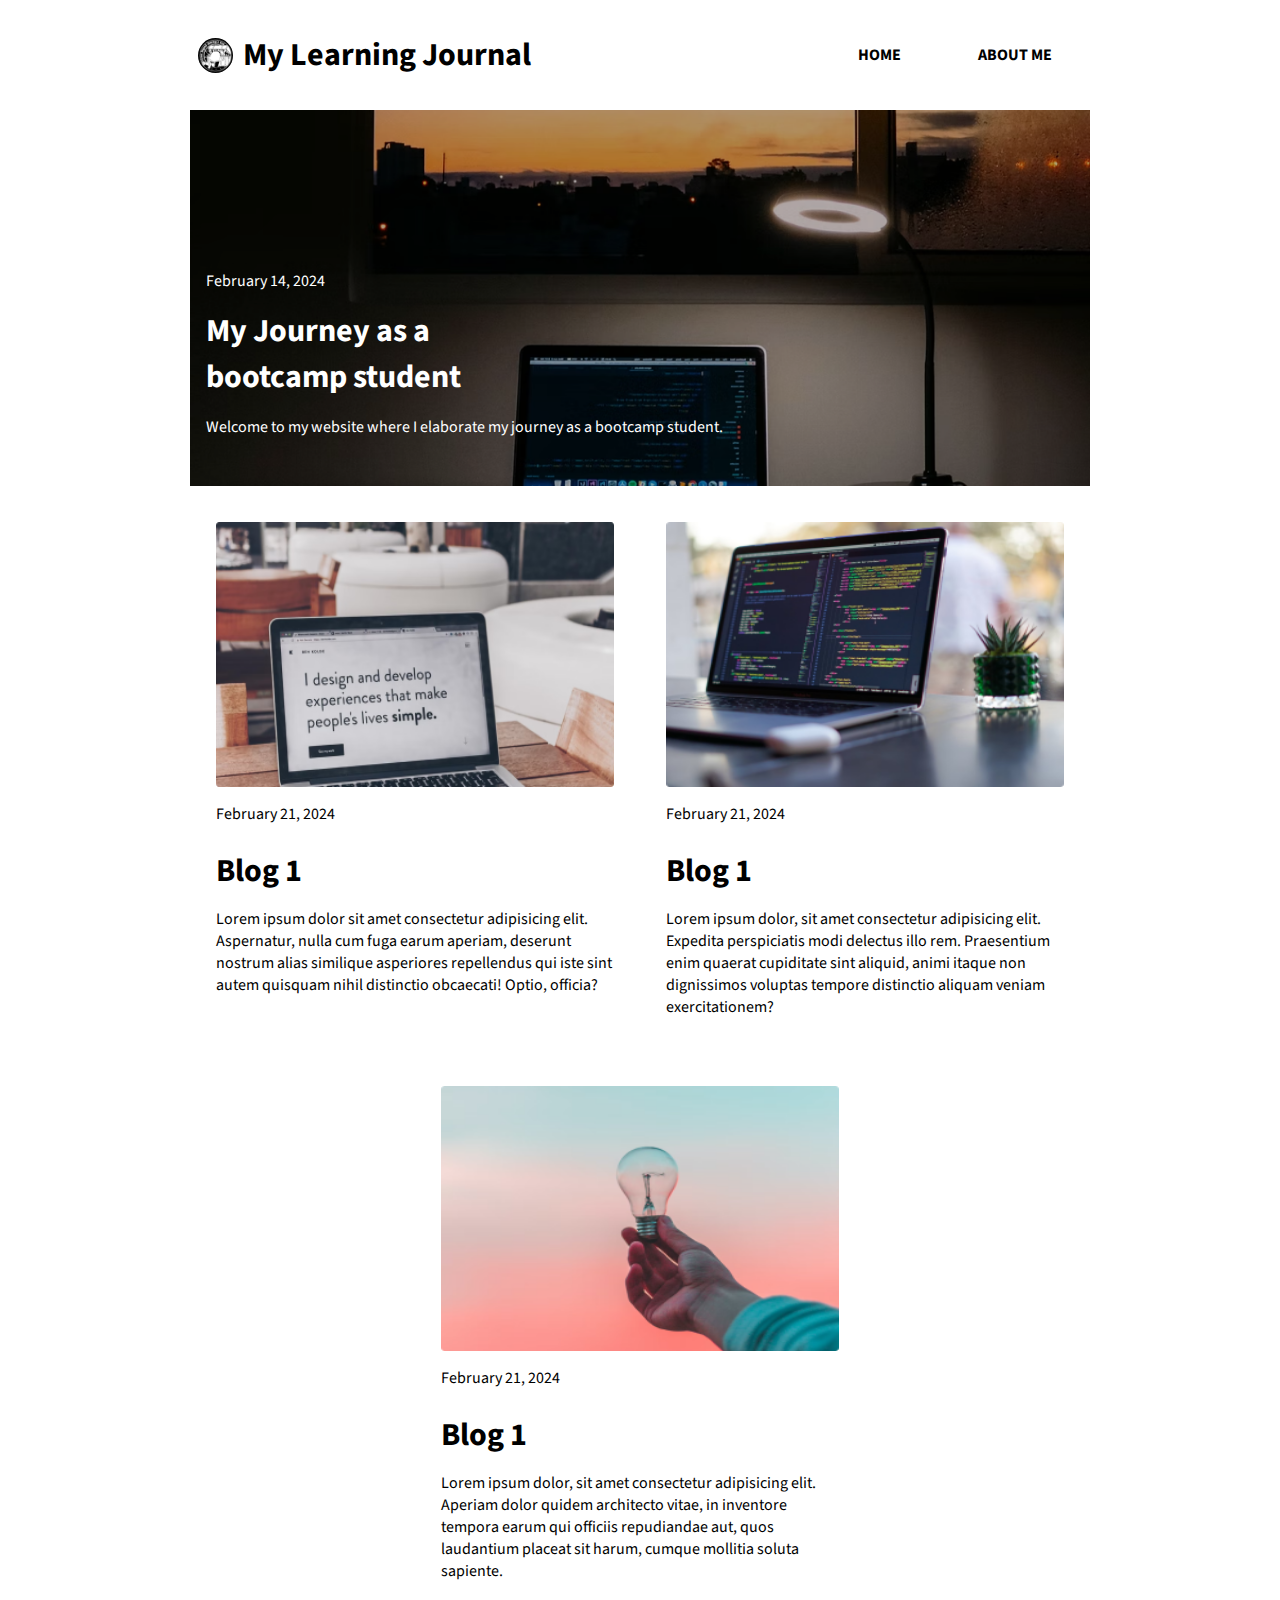
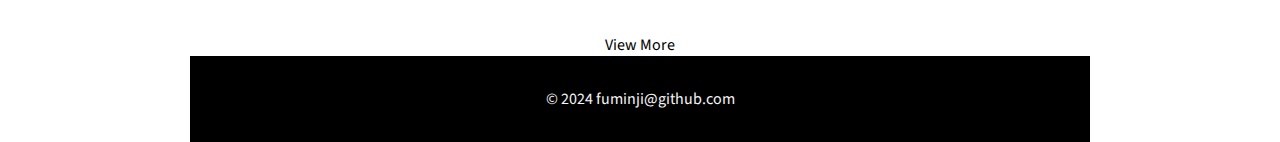
<file: index.html>
<!DOCTYPE html>
<html lang="en">
<head>
    <meta charset="UTF-8">
    <meta name="viewport" content="width=device-width, initial-scale=1.0">
    <link rel="preconnect" href="https://fonts.googleapis.com">
    <link rel="preconnect" href="https://fonts.gstatic.com" crossorigin>
    <link href="https://fonts.googleapis.com/css2?family=Source+Sans+3:ital,wght@0,200..900;1,200..900&display=swap" rel="stylesheet">
    <link rel="stylesheet" href="styles.css">
    <title>Learning Journal</title>
</head>
<body>
    <nav class="container nav">
        <div class="left-links">
            <img class="logo" src="images/11053691b7_m.jpg" alt="">
            <h1>My Learning Journal</h1>
        </div>
        <div class="right-links">
            <ul>
                <li>
                    <a href="#">HOME</a>
                </li>
                <li>
                    <a href="about.html">ABOUT ME</a>
                </li>
            </ul>
        </div>
    </nav>
    <header class="container header">
        <p>February 14, 2024</p>
        <h1>My Journey as a <br> bootcamp student</h1>
        <p>Welcome to my website where I elaborate my journey as a bootcamp student.
        </p>
    </header>

    <section class="section-container">
        <div class="article container">
            <img src="images/article-image-01.png" alt="">
            <p>February 21, 2024</p>
            <h1>Blog 1</h1>
            <p>Lorem ipsum dolor sit amet consectetur adipisicing elit. Aspernatur, nulla cum fuga earum aperiam, deserunt nostrum alias similique asperiores repellendus qui iste sint autem quisquam nihil distinctio obcaecati! Optio, officia?</p>
        </div>
        <div class="article container">
            <img src="images/blog-image-06.png" alt="">
            <p>February 21, 2024</p>
            <h1>Blog 1</h1>
            <p>Lorem ipsum dolor, sit amet consectetur adipisicing elit. Expedita perspiciatis modi delectus illo rem. Praesentium enim quaerat cupiditate sint aliquid, animi itaque non dignissimos voluptas tempore distinctio aliquam veniam exercitationem?</p>
        </div>
        <div class="article container">
            <img src="images/blog-image-04.png" alt="">
            <p>February 21, 2024</p>
            <h1>Blog 1</h1>
            <p>Lorem ipsum dolor, sit amet consectetur adipisicing elit. Aperiam dolor quidem architecto vitae, in inventore tempora earum qui officiis repudiandae aut, quos laudantium placeat sit harum, cumque mollitia soluta sapiente.</p>
        </div>
    </section>
    <div class="container btn">
    <button>View More</button>
    </div>
    <footer class="container"> &copy; 2024 fuminji@github.com </footer>
</body>
</html>
</file>
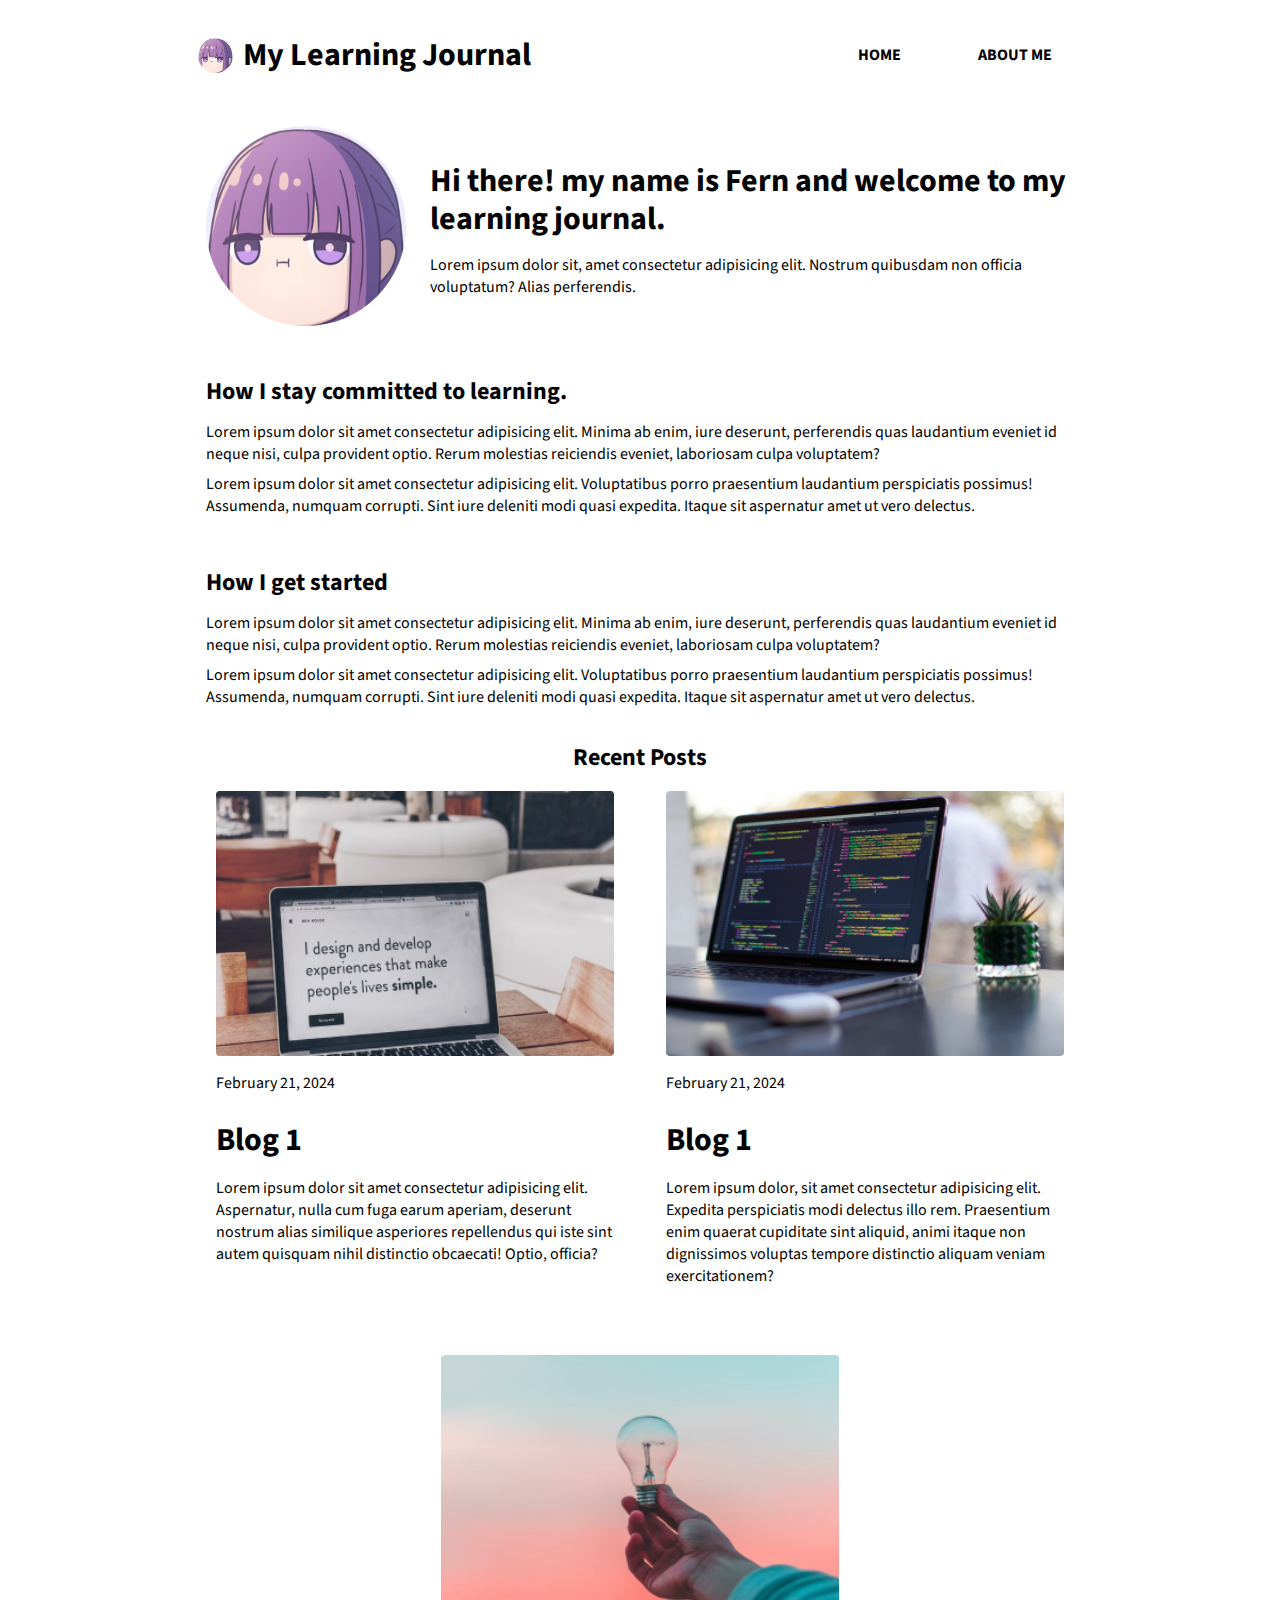
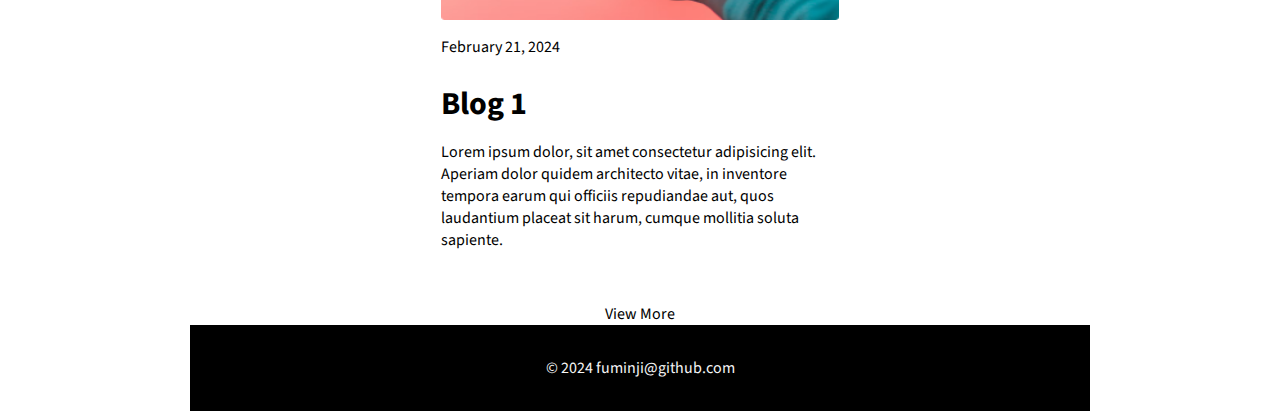
<file: about.html>
<!DOCTYPE html>
<html lang="en">
<head>
    <meta charset="UTF-8">
    <meta name="viewport" content="width=device-width, initial-scale=1.0">
    <link rel="preconnect" href="https://fonts.googleapis.com">
    <link rel="preconnect" href="https://fonts.gstatic.com" crossorigin>
    <link href="https://fonts.googleapis.com/css2?family=Source+Sans+3:ital,wght@0,200..900;1,200..900&display=swap" rel="stylesheet">
    <link rel="stylesheet" href="styles.css">
    <title>Learning Journal</title>
</head>
<body>
    <nav class="container nav">
        <div class="left-links">
            <img class="logo" src="images/hehe.png" alt="">
            <h1>My Learning Journal</h1>
        </div>
        <div class="right-links">
            <ul>
                <li>
                    <a href="index.html">HOME</a>
                </li>
                <li>
                    <a href="about.html">ABOUT ME</a>
                </li>
            </ul>
        </div>
    </nav>
    <header class="container header2">
        <img class="avatar" src="images/hehe.png" alt="">
        <div class="intro">
            <h1>Hi there! my name is Fern and welcome to my learning journal.</h1>
            <p>Lorem ipsum dolor sit, amet consectetur adipisicing elit. Nostrum quibusdam non officia voluptatum? Alias perferendis.
        </p>
        </div>
    </header>
    <section class="container sec1">
        <h2>How I stay committed to learning.</h2>
        <p>Lorem ipsum dolor sit amet consectetur adipisicing elit. Minima ab enim, iure deserunt, perferendis quas laudantium eveniet id neque nisi, culpa provident optio. Rerum molestias reiciendis eveniet, laboriosam culpa voluptatem?</p>
        <p>Lorem ipsum dolor sit amet consectetur adipisicing elit. Voluptatibus porro praesentium laudantium perspiciatis possimus! Assumenda, numquam corrupti. Sint iure deleniti modi quasi expedita. Itaque sit aspernatur amet ut vero delectus.</p>
    </section>
    <section class="container sec1">
        <h2>How I get started</h2>
        <p>Lorem ipsum dolor sit amet consectetur adipisicing elit. Minima ab enim, iure deserunt, perferendis quas laudantium eveniet id neque nisi, culpa provident optio. Rerum molestias reiciendis eveniet, laboriosam culpa voluptatem?</p>
        <p>Lorem ipsum dolor sit amet consectetur adipisicing elit. Voluptatibus porro praesentium laudantium perspiciatis possimus! Assumenda, numquam corrupti. Sint iure deleniti modi quasi expedita. Itaque sit aspernatur amet ut vero delectus.</p>
    </section>

    <section class="container recent">
        <h2>Recent Posts</h2>
    </section>
    <section class="section-container">
        <div class="article container">
            <img src="images/article-image-01.png" alt="">
            <p>February 21, 2024</p>
            <h1>Blog 1</h1>
            <p>Lorem ipsum dolor sit amet consectetur adipisicing elit. Aspernatur, nulla cum fuga earum aperiam, deserunt nostrum alias similique asperiores repellendus qui iste sint autem quisquam nihil distinctio obcaecati! Optio, officia?</p>
        </div>
        <div class="article container">
            <img src="images/blog-image-06.png" alt="">
            <p>February 21, 2024</p>
            <h1>Blog 1</h1>
            <p>Lorem ipsum dolor, sit amet consectetur adipisicing elit. Expedita perspiciatis modi delectus illo rem. Praesentium enim quaerat cupiditate sint aliquid, animi itaque non dignissimos voluptas tempore distinctio aliquam veniam exercitationem?</p>
        </div>
        <div class="article container">
            <img src="images/blog-image-04.png" alt="">
            <p>February 21, 2024</p>
            <h1>Blog 1</h1>
            <p>Lorem ipsum dolor, sit amet consectetur adipisicing elit. Aperiam dolor quidem architecto vitae, in inventore tempora earum qui officiis repudiandae aut, quos laudantium placeat sit harum, cumque mollitia soluta sapiente.</p>
        </div>
    </section>
    <div class="container btn">
    <button>View More</button>
    </div>
    <footer class="container"> &copy; 2024 fuminji@github.com </footer>
</body>
</html>
</file>
<file: styles.css>
*,*::before,::after {   
    margin: 0;   
    padding: 0;
    box-sizing: border-box;
    text-decoration: none;    
    list-style: none;    
    outline: none;
    font-family: 'Source Sans 3';
  }

.container {
    max-width: 900px;
    min-width: 430px;
    margin: 0 auto;

}

.right-links {
    width: 30%;
}

.logo {
    height: 35px;
    width: 35px;
    border-radius: 50%;
}

.avatar {
    height: 200px;
    width: 200px;
    border-radius: 50%;
    margin-bottom: 1em;
}


.recent {
    text-align: center;
}
.header2 {
    padding: 1em;
}

.header2 h1{
    line-height: 1.2em;
    margin-bottom: 0.5em;
}

.sec1 {
    padding: 1em;
    margin-bottom: 0.5em;
}

.sec1 h2, p {
    margin-bottom: 0.5em;
}

a {
    color: black;
    font-weight: bold;
}

ul {
    display: flex;
    justify-content: space-around;
}

.nav {
    margin-top: 2rem;
    display: flex;
    justify-content: space-between;
    align-items: center;
    margin-bottom: 2em;
}


.left-links {
    display: flex;
    align-items: center;
    gap: 10px;
    margin-left: 0.5em;
}

.header {
    background: url('/images/blog-image-hero.png');
    background-position: center;
    background-repeat: no-repeat;
    background-size: cover;
    padding: 9em 0 2em 0;
    color: white;
    margin-bottom: 20px;
}

.header p {
    margin: 1em;
}

.header h1 {
    margin: 0.5em;
}

section img {
    margin-bottom: 0.5em;
    width: 100%;
    display: block;
    aspect-ratio: 1.5 / 1;
}

.article {
    display: flex;
    flex-direction: column;
    margin-bottom: 20px;
    padding: 1em;
}

.article p {
    padding: 0.5em 0;
}

.article h1 {
    padding: 0.2em 0;
}

.btn {
    display: flex;
    justify-content: center;
}

.btn button {
    font-size: 1rem;
    border: none;
    background: none;
    cursor: pointer;

}

footer {
    margin-top: 1em;
    text-align: center;
    padding: 2rem;
    background-color: black;
    color: whitesmoke;
}



@media (min-width: 580px) {
    .section-container {
        width: 100%;
        display: flex;
        flex-wrap: wrap;
        justify-content: space-around;
    }

    .article {
        width: 40%;
    }

}

@media (min-width: 900px) {
    .section-container {
        max-width: 900px;
        display: flex;
        flex-wrap: wrap;
        justify-content: space-around;
        margin: 0 auto;
    }

    .header2 {
        display: flex;
        justify-content: center;
        align-items: center;
    }

    .intro {
        margin-left: 1.5em;
    }
}
</file>
